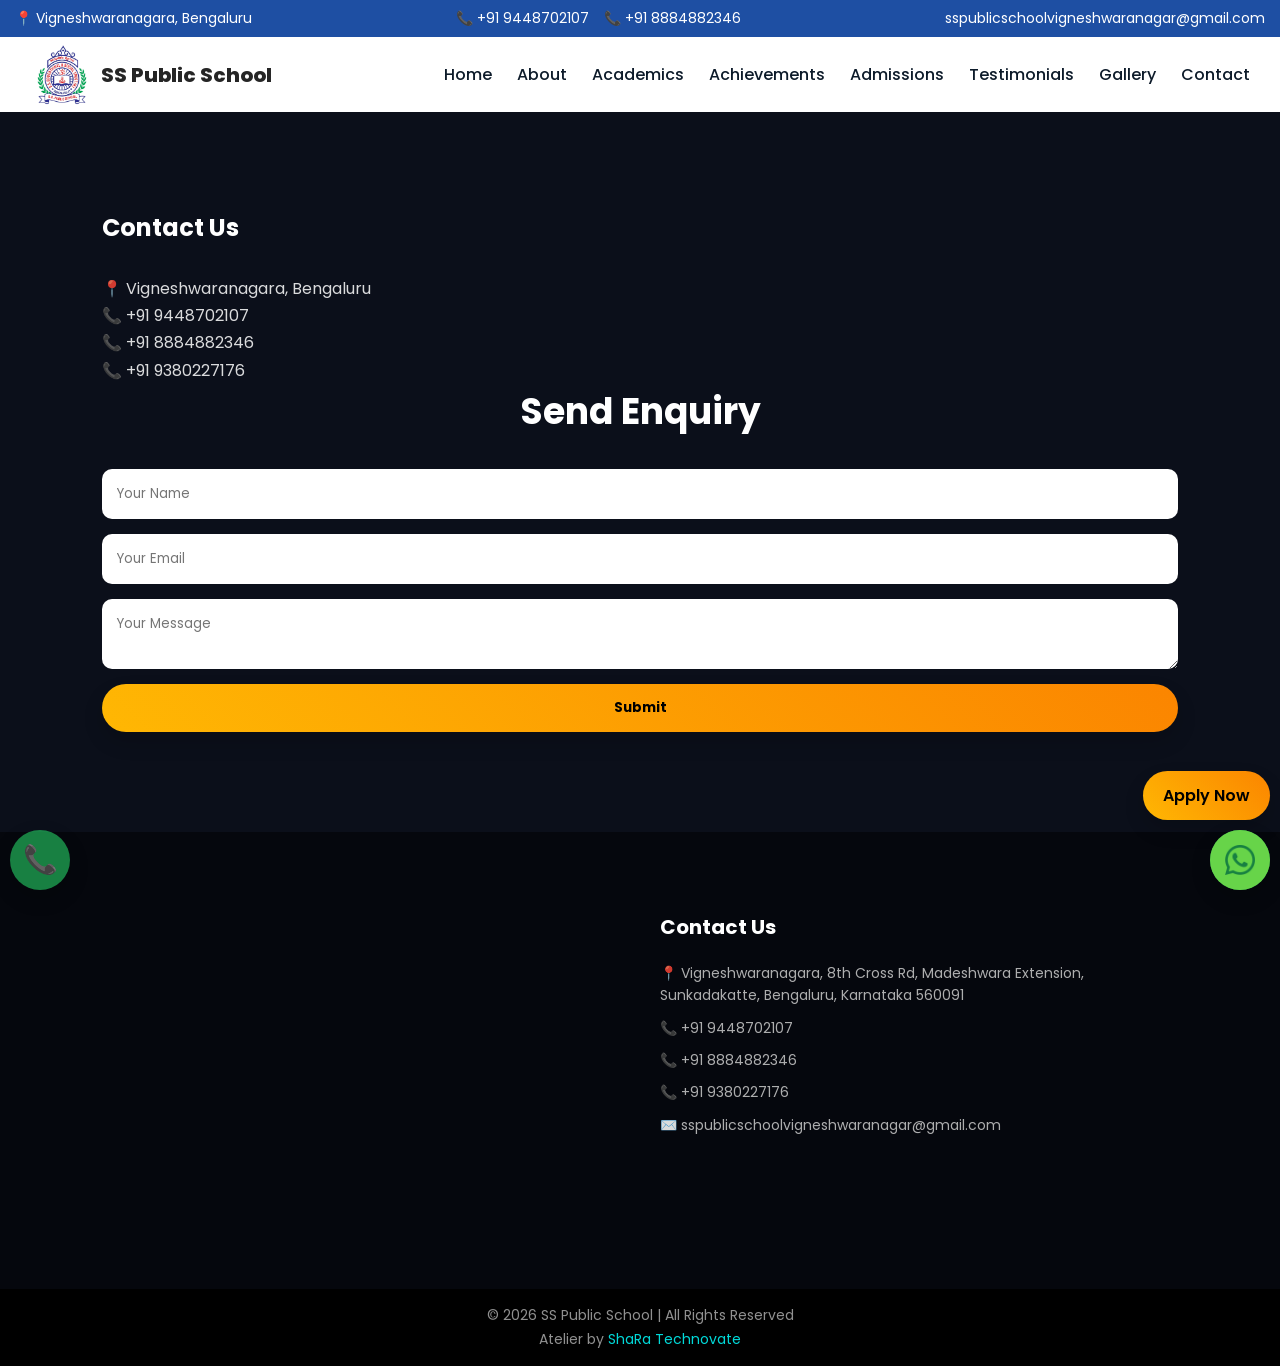
<file: contact.html>
<!DOCTYPE html>
<html lang="en">

<head>
  <meta charset="UTF-8">
  <meta name="viewport" content="width=device-width, initial-scale=1.0">
  <meta name="description"
    content="SS Public School in Vigneshwaranagara, Bengaluru offers quality education with modern facilities, experienced faculty and holistic development.">
  <title>Contact - SS Public School</title>
  <link rel="stylesheet" href="index.css">
  <link rel="stylesheet" href="global.css">
  <link rel="shortcut icon" href="sspslogo.jpeg" type="image/x-icon">
</head>

<body>
  <div class="progress-bar"></div>
  <div class="loader-wrapper">
    <div class="loader"></div>
  </div>

  <header id="header">
    <div class="top-bar">
      <div class="contact-info">

        <div class="contact-item">
          <a href="https://maps.app.goo.gl/DnabekUrFHfqosa66" target="_blank">
            📍 Vigneshwaranagara, Bengaluru
          </a>
        </div>

        <div class="contact-item">
          <a href="tel:+919448702107">📞 +91 9448702107</a>
          <a href="tel:+918884882346">📞 +91 8884882346</a>
          <!-- <a href="tel:+919380227176">📞 +91 9380227176</a> -->
        </div>

        <div class="contact-item">
          <a href="mailto:sspublicschoolvigneshwaranagar@gmail.com">
            sspublicschoolvigneshwaranagar@gmail.com
          </a>
        </div>

      </div>
    </div>

    <nav class="navbar">
      <div class="logo">
        <img src="./sspslogo.jpeg" height="60px" alt="SS Public School Logo">
        <p>SS Public School</p>
      </div>
      <div class="menu-toggle" id="menu-toggle">☰</div>

      <ul class="nav-links" id="nav-links">
        <li><a href="./index.html">Home</a></li>
        <li><a href="index.html#about">About</a></li>
        <li><a href="index.html#academics">Academics</a></li>
        <li><a href="index.html#achievements">Achievements</a></li>
        <li><a href="index.html#admissions">Admissions</a></li>
        <li><a href="index.html#testimonials">Testimonials</a></li>
        <li><a href="index.html#gallery">Gallery</a></li>
        <li><a href="index.html#contact">Contact</a></li>
      </ul>
    </nav>
  </header>

  <section class="contact-page">
    <h1>Contact Us</h1>

    <p>📍 Vigneshwaranagara, Bengaluru</p>
    <p>📞 +91 9448702107</p>
    <p>📞 +91 8884882346</p>
    <p>📞 +91 9380227176</p>

    <h2>Send Enquiry</h2>

    <form>
      <input type="text" placeholder="Your Name" required>
      <input type="email" placeholder="Your Email" required>
      <textarea placeholder="Your Message"></textarea>
      <button type="submit" class="btn-primary">Submit</button>
    </form>
  </section>

  <!-- footer section -->
  <footer class="footer" id="contact">
    <div class="footer-container">

      <!-- School Info -->
      <div class="footer-col">
        <iframe
          src="https://www.google.com/maps?q=XFVX+WQ9,+vigneshwara+nagara,+sunkdkatte,+8th+Cross+Rd,+Madeshwara+Extension,+Sunkadakatte,+Bengaluru,+Karnataka+560091&output=embed&z=17"
          width="100%" height="320" style="border:0;" allowfullscreen="" loading="lazy">
        </iframe>
      </div>

      <!-- Contact Info -->
      <div class="footer-col">
        <h3>Contact Us</h3>
        <p>📍 Vigneshwaranagara, 8th Cross Rd, Madeshwara Extension, Sunkadakatte, Bengaluru, Karnataka 560091</p>
        <p><a href="tel:+919448702107">📞 +91 9448702107</a></p>
        <p><a href="tel:+918884882346">📞 +91 8884882346</a></p>
        <p><a href="tel:+919380227176">📞 +91 9380227176</a></p>
        <p><a href="mailto:sspublicschoolvigneshwaranagar@gmail.com">
            ✉️ sspublicschoolvigneshwaranagar@gmail.com
          </a></p>
      </div>

    </div>

    <div class="footer-bottom">
      <p>© 2026 SS Public School | All Rights Reserved</p>
      <p>Atelier by <a href="https://sharatechnovate.com/" style="color: aqua; text-decoration: none;">ShaRa
          Technovate</a></p>
    </div>
  </footer>

  <script src="script.js"></script>

  <!-- floating buttons -->
  <a href="https://wa.me/919448702107" class="whatsapp-float" target="_blank">
    <img src="./whatsapp.png" alt="" style="height: 100%; border-radius: 50%;">
  </a>
  <a href="tel:+919448702107" class="whatsapp-float1" target="_blank">
    📞
  </a>
  <a href="#" class="apply-sticky">Apply Now</a>
</body>

</html>
</file>
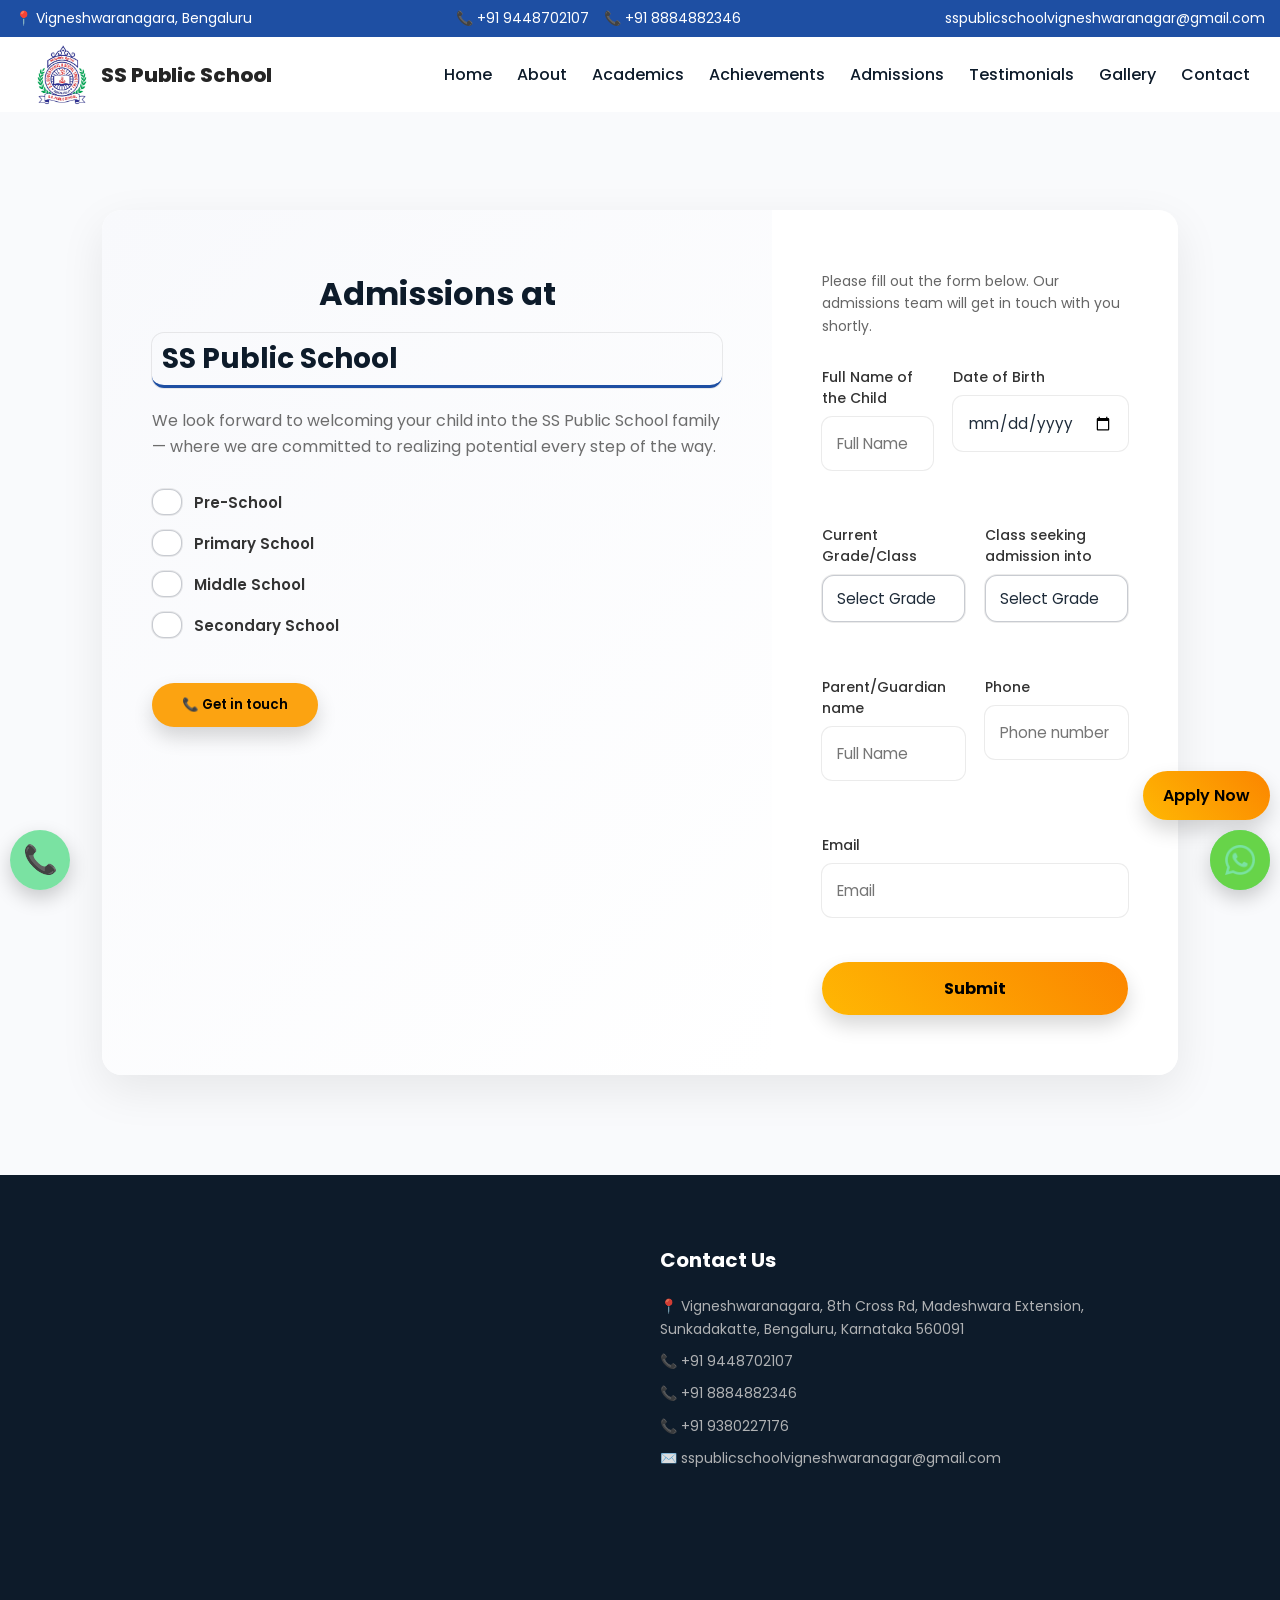
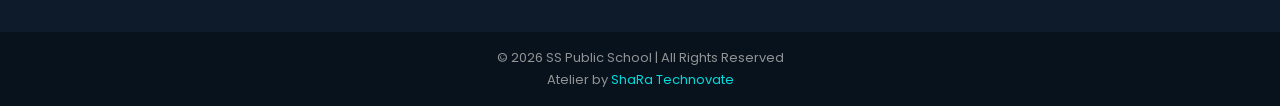
<file: enquiryform.html>
﻿<!DOCTYPE html>
<html lang="en">

<head>
    <meta charset="UTF-8">
    <meta name="viewport" content="width=device-width, initial-scale=1.0">
    <title>Enquiry Form</title>
    <link rel="stylesheet" href="enquiryform.css">
    <link rel="stylesheet" href="global.css">
    <link rel="stylesheet" href="index.css">
</head>

<body>
    <div class="progress-bar"></div>
    <div class="loader-wrapper">
        <div class="loader"></div>
    </div>

    <header id="header">
        <div class="top-bar">
            <div class="contact-info">

                <div class="contact-item">
                    <a href="https://maps.app.goo.gl/DnabekUrFHfqosa66" target="_blank">
                        📍 Vigneshwaranagara, Bengaluru
                    </a>
                </div>

                <div class="contact-item">
                    <a href="tel:+919448702107">📞 +91 9448702107</a>
                    <a href="tel:+918884882346">📞 +91 8884882346</a>
                </div>

                <div class="contact-item">
                    <a href="mailto:sspublicschoolvigneshwaranagar@gmail.com">
                        sspublicschoolvigneshwaranagar@gmail.com
                    </a>
                </div>

            </div>
        </div>

        <nav class="navbar">
            <div class="logo">
                <img src="./sspslogo.jpeg" height="60px" id="schoollogo" alt="SS Public School Logo">
                <p>SS Public School</p>
            </div>
            <div class="menu-toggle" id="menu-toggle">☰</div>

            <ul class="nav-links" id="nav-links">
                <li><a href="index.html#">Home</a></li>
                <li><a href="index.html#about">About</a></li>
                <li><a href="index.html#academics">Academics</a></li>
                <li><a href="index.html#achievements">Achievements</a></li>
                <li><a href="index.html#admissions">Admissions</a></li>
                <li><a href="index.html#testimonials">Testimonials</a></li>
                <li><a href="index.html#gallery">Gallery</a></li>
                <li><a href="index.html#contact">Contact</a></li>
            </ul>
        </nav>
    </header>
    <main class="admissions-section">
        <div class="admissions-container">
            <div class="admissions-wrapper">

                <!-- LEFT SECTION -->
                <div class="admissions-left">
                    <h2>Admissions at</h2>
                    <input type="text" class="school-name-input" value="SS Public School" readonly>

                    <p>We look forward to welcoming your child into the SS Public School family — where we are committed
                        to
                        realizing potential every step of the way.</p>

                    <div class="class-selection">
                        <label>
                            <input type="radio" name="class" value="pre-school" checked>
                            Pre-School
                        </label>
                        <label>
                            <input type="radio" name="class" value="primary">
                            Primary School
                        </label>
                        <label>
                            <input type="radio" name="class" value="middle">
                            Middle School
                        </label>
                        <label>
                            <input type="radio" name="class" value="secondary">
                            Secondary School
                        </label>

                    </div>

                    <button class="get-in-touch-btn">📞 Get in touch</button>
                </div>

                <!-- RIGHT SECTION - FORM -->
                <div class="admissions-right">
                    <div class="form-header">
                        Please fill out the form below. Our admissions team will get in touch with you shortly.
                    </div>

                    <form class="enquiry-form" action="" autocomplete="off">
                        <div class="form-row">
                            <div class="form-group">
                                <label for="name">Full Name of the Child</label>
                                <input type="text" id="name" name="name" placeholder="Full Name" required>
                            </div>
                            <div class="form-group">
                                <label for="dob">Date of Birth</label>
                                <input type="date" id="dob" name="dob" required>
                            </div>
                        </div>

                        <div class="form-row">
                            <div class="form-group">
                                <label for="current-grade">Current Grade/Class</label>
                                <select id="current-grade" name="current-grade" required>
                                    <option value="">Select Grade</option>
                                    <option value="lkg">LKG</option>
                                    <option value="ukg">UKG</option>
                                    <option value="1">Grade 1</option>
                                    <option value="2">Grade 2</option>
                                    <option value="3">Grade 3</option>
                                    <option value="4">Grade 4</option>
                                    <option value="5">Grade 5</option>
                                    <option value="6">Grade 6</option>
                                    <option value="7">Grade 7</option>
                                    <option value="8">Grade 8</option>
                                    <option value="9">Grade 9</option>
                                    <option value="10">Grade 10</option>
                                </select>
                            </div>
                            <div class="form-group">
                                <label for="seeking-grade">Class seeking admission into</label>
                                <select id="seeking-grade" name="seeking-grade" required>
                                    <option value="">Select Grade</option>
                                    <option value="lkg">LKG</option>
                                    <option value="ukg">UKG</option>
                                    <option value="1">Grade 1</option>
                                    <option value="2">Grade 2</option>
                                    <option value="3">Grade 3</option>
                                    <option value="4">Grade 4</option>
                                    <option value="5">Grade 5</option>
                                    <option value="6">Grade 6</option>
                                    <option value="7">Grade 7</option>
                                    <option value="8">Grade 8</option>
                                    <option value="9">Grade 9</option>
                                    <option value="10">Grade 10</option>
                                </select>
                            </div>
                        </div>

                        <div class="form-row">
                            <div class="form-group">
                                <label for="parent-name">Parent/Guardian name</label>
                                <input type="text" id="parent-name" name="parent-name" placeholder="Full Name" required>
                            </div>
                            <div class="form-group">
                                <label for="phone">Phone</label>
                                <input type="tel" id="phone" name="phone" placeholder="Phone number" required>
                            </div>
                        </div>

                        <div class="form-group">
                            <label for="email">Email</label>
                            <input type="email" id="email" name="email" placeholder="Email" required>
                        </div>

                        <button type="submit" class="form-submit-btn btn-primary">Submit</button>
                    </form>
                </div>
            </div>
        </div>
    </main>
    <!-- footer section -->
    <footer class="footer" id="contact">
        <div class="footer-container">

            <!-- School Info -->
            <div class="footer-col">
                <iframe
                    src="https://www.google.com/maps?q=XFVX+WQ9,+vigneshwara+nagara,+sunkdkatte,+8th+Cross+Rd,+Madeshwara+Extension,+Sunkadakatte,+Bengaluru,+Karnataka+560091&output=embed&z=17"
                    width="100%" height="320" style="border:0;" allowfullscreen="" loading="lazy">
                </iframe>
            </div>

            <!-- Contact Info -->
            <div class="footer-col">
                <h3>Contact Us</h3>
                <p>📍 Vigneshwaranagara, 8th Cross Rd, Madeshwara Extension, Sunkadakatte, Bengaluru, Karnataka
                    560091
                </p>
                <p><a href="tel:+919448702107">📞 +91 9448702107</a></p>
                <p><a href="tel:+918884882346">📞 +91 8884882346</a></p>
                <p><a href="tel:+919380227176">📞 +91 9380227176</a></p>
                <p><a href="mailto:sspublicschoolvigneshwaranagar@gmail.com">
                        ✉️ sspublicschoolvigneshwaranagar@gmail.com
                    </a></p>
            </div>
        </div>

        <div class="footer-bottom">
            <p>© 2026 SS Public School | All Rights Reserved</p>
            <p>Atelier by <a href="https://sharatechnovate.com/" style="color: aqua; text-decoration: none;">ShaRa
                    Technovate</a></p>
        </div>
    </footer>

    <script src="https://cdn.jsdelivr.net/npm/bootstrap@5.3.0/dist/js/bootstrap.bundle.min.js"></script>
    <script src="script.js"></script>

    <!-- floating buttons -->
    <a href="https://wa.me/919448702107" class="whatsapp-float" target="_blank">
        <img src="./whatsapp.png" alt="" style="height: 100%; border-radius: 50%;">
    </a>
    <a href="tel:+919448702107" class="whatsapp-float1" target="_blank">
        📞
    </a>
    <a href="#" class="apply-sticky">Apply Now</a>
</body>

</html>
</file>
<file: index.css>
/* ================= GLOBAL RESET ================= */
* {
  margin: 0;
  padding: 0;
  box-sizing: border-box;
  font-family: Poppins, sans-serif;
}

a {
  text-decoration: none;
}

body {
  overflow-x: hidden;
  animation: fadeInPage 1s ease;
  padding-top: 110px;
  /* match fixed header height */
}

@keyframes fadeInPage {
  from {
    opacity: 0;
  }

  to {
    opacity: 1;
  }
}

/* ================= SCROLL PROGRESS ================= */

.progress-bar {
  position: fixed;
  top: 0;
  left: 0;
  height: 4px;
  background: #fca311;
  /* background-color: red; */
  width: 0%;
  z-index: 9999;
}

/* ================= LOADER ================= */

.loader-wrapper {
  position: fixed;
  inset: 0;
  background: #0d1b2a;
  display: flex;
  justify-content: center;
  align-items: center;
  z-index: 9999;
}

.loader {
  width: 60px;
  height: 60px;
  border: 5px solid #ffffff30;
  border-top: 5px solid #fca311;
  border-radius: 50%;
  animation: spin 1s linear infinite;
}

@keyframes spin {
  to {
    transform: rotate(360deg);
  }
}

/* ================= HEADER ================= */
header {
  position: fixed;
  width: 100%;
  top: 0;
  left: 0;
  z-index: 1000;
}

/* ================= TOP BAR ================= */
.top-bar {
  background: #1e4fa3;
  padding: 8px 15px;
}

.contact-info {
  display: flex;
  justify-content: space-between;
  align-items: center;
  flex-wrap: wrap;
}

.contact-item {
  display: flex;
  gap: 15px;
  flex-wrap: wrap;
}

.contact-info a {
  color: #fff;
  text-decoration: none;
  font-size: 14px;
  transition: 0.3s;
}

.contact-info a:hover {
  color: #fca311;
}

/* ================= NAVBAR ================= */
.navbar {
  background: #ffffff;
  height: 75px;
  padding-left: 20px;
  padding-right: 30px;
  display: flex;
  justify-content: space-between;
  align-items: center;
  /* background-color: #fb8500; */
}

.logo {
  display: flex;
  align-items: center;
  justify-content: center;
  color: #000;
  /* background-color: #bd45c3; */
  height: 75px;
  padding: 0px 15px;
  margin: 0%;
  gap: 10px;
}

.logo>p {
  font-size: 20px;
  font-weight: 800;
  margin: 0;
}


.nav-links {
  list-style: none;
  display: flex;
  gap: 25px;
}

.nav-links a {
  text-decoration: none;
  color: #0d1b2a;
  font-weight: 500;
}

.menu-toggle {
  display: none;
  font-size: 24px;
  cursor: pointer;
  color: #000;
}

/* fix scrolling offset for anchored sections */
#about,
#academics,
#achievements,
#admissions,
#testimonials,
#gallery,
#contact {
  scroll-margin-top: 80px;
  /* adjust to header height */
}

/* ================= CAROUSEL STYLING ================= */

.carousel {
  margin-top: 0;
  overflow: hidden;
}

.carousel-inner {
  max-height: 600px;
  border-radius: 15px;
  overflow: hidden;
  box-shadow: 0 15px 45px rgba(0, 0, 0, 0.2);
}

.carousel-item {
  position: relative;
  transition: opacity 0.6s ease-in-out;
}

.carousel-item img {
  width: 100%;
  height: auto;
  max-height: 600px;
  object-fit: cover;
  filter: brightness(0.65) contrast(1.1);
}

.carousel-caption {
  position: absolute;
  bottom: 0;
  left: 0;
  right: 0;
  background: linear-gradient(180deg, rgba(0, 0, 0, 0) 0%, rgba(0, 0, 0, 0.8) 50%, rgba(0, 0, 0, 0.95) 100%);
  padding: 60px 30px 40px;
  color: white;
  display: block !important;
  text-align: center;
  opacity: 1 !important;
}

.carousel-caption h5 {
  font-size: 42px;
  font-weight: 700;
  margin-bottom: 15px;
  color: #fca311;
  letter-spacing: 1px;
}

.carousel-caption p {
  font-size: 18px;
  color: #f1f1f1;
  line-height: 1.6;
  margin: 0;
  font-weight: 500;
}


/* Carousel Control Buttons */
.carousel-control-prev,
.carousel-control-next {
  /* shrink to icon size and remove any background */
  width: auto;
  height: auto;
  padding: 8px;
  /* clickable padding around icon */
  top: 50%;
  transform: translateY(-50%);
  color: #fff;
  /* arrow color */
  background: transparent;
  /* no background at all */
  opacity: 1;
  transition: all 0.3s ease;
  display: flex;
  align-items: center;
  justify-content: center;
}

.carousel-control-prev-icon,
.carousel-control-next-icon {
  /* remove default background and use text arrows instead */
  background-image: none;
  width: auto;
  height: auto;
  filter: none;
  position: relative;
  display: inline-block;
}

.carousel-control-prev-icon::before,
.carousel-control-next-icon::before {
  content: '';
  font-family: sans-serif;
  font-weight: bold;
  font-size: 2.5rem;
  color: #fff;
  line-height: 1;
}

.carousel-control-prev-icon::before {
  content: '‹';
}

.carousel-control-next-icon::before {
  content: '›';
}

.carousel-control-prev {
  left: 25px;
}

.carousel-control-next {
  right: 25px;
}



/* Mobile Carousel */
@media (max-width: 768px) {
  .carousel-inner {
    height: min(50vh, 420px);
    min-height: 320px;
  }

  .carousel-caption {
    padding: 30px 15px 20px;
  }

  .carousel-caption h5 {
    font-size: 24px;
    margin-bottom: 10px;
  }

  .carousel-caption p {
    font-size: 14px;
  }

  .carousel-control-prev,
  .carousel-control-next {
    width: 40px;
    height: 40px;
  }

  .carousel-control-prev {
    left: 10px;
  }

  .carousel-control-next {
    right: 10px;
  }

  .carousel-indicators {
    bottom: 15px;
  }

  .carousel-indicators [data-bs-target] {
    width: 10px;
    height: 10px;
  }

  .carousel-indicators .active {
    width: 28px;
  }
}

/* ================= MOBILE ================= */
@media (max-width: 768px) {

  .contact-info {
    flex-direction: column;
    align-items: flex-start;
    gap: 6px;
  }

  .top-bar {
    display: none;
  }

  .navbar {
    padding-left: 5px;
    padding-right: 10px;
  }

  .logo>p {
    font-size: 28px;
    font-weight: 800;
  }

  .menu-toggle {
    display: block;
  }

  .nav-links {
    position: absolute;
    top: 100%;
    left: 0;
    width: 100%;
    background: #ffffff;
    flex-direction: column;
    align-items: center;
    gap: 15px;
    max-height: 0;
    overflow: hidden;
    transition: max-height 0.4s ease;
  }

  .nav-links.active {
    max-height: 350px;
    padding: 15px 0;
  }

  .hero h1 {
    font-size: 30px;
  }

  .hero p {
    font-size: 16px;
  }
}

/* ================= ABOUT SECTION ================= */

.about {
  padding: 100px 8%;
  background: #f9fafc;
  min-height: 100vh;
  /* background-color: #1e4fa3; */
}

.about-container {
  display: flex;
  align-items: center;
  gap: 60px;
  flex-wrap: wrap;
}

.about-image {
  flex: 1;
  overflow: hidden;
  border-radius: 20px;
}

.about-image img {
  width: 100%;
  display: block;
  border-radius: 20px;
  transition: transform 0.6s ease;
}

.about-image:hover img {
  transform: scale(1.05);
}

.about-content {
  flex: 1;
}

.about-content h2 {
  font-size: 36px;
  margin-bottom: 20px;
  color: #0d1b2a;
}

.about-content p {
  font-size: 18px;
  margin-bottom: 25px;
  line-height: 1.6;
  color: #444;
}

.values-section {
  padding: 60px 8%;
  background: #f9fafc;
}

.values-section h2 {
  text-align: center;
  margin-bottom: 30px;
  color: #0d1b2a;
}

.values-cards {
  display: grid;
  grid-template-columns: repeat(auto-fit, minmax(220px, 1fr));
  gap: 20px;
}

.value-card {
  display: grid;
  grid-template-columns: 80px 1fr;
  align-items: center;
  gap: 16px;
  background: #fff;
  border-radius: 15px;
  padding: 22px;
  box-shadow: 0 12px 24px rgba(0, 0, 0, 0.08);
  text-align: left;
}

.value-card-image {
  width: 80px;
  height: 80px;
  border-radius: 12px;
  overflow: hidden;
  display: flex;
  align-items: center;
  justify-content: center;
  background: #f1f3f6;
}

.value-card-image img {
  width: 100%;
  height: 100%;
  object-fit: cover;
}

.value-card-content h3 {
  font-size: 20px;
  color: #1e4fa3;
  margin-bottom: 8px;
}

.value-card p {
  color: #555;
  line-height: 1.5;
}

.about-highlights {
  list-style: none;
  margin-bottom: 30px;
}

.about-highlights li {
  margin-bottom: 10px;
  font-size: 16px;
}

/* ================= REVEAL ANIMATION ================= */

.reveal {
  opacity: 0;
  transform: translateY(60px);
  transition: all 1s ease;
}

.reveal.active {
  opacity: 1;
  transform: translateY(0);
}

/* ================= MOBILE ================= */

@media (max-width: 768px) {

  .about-container {
    flex-direction: column;
  }

  .about-content h2 {
    font-size: 28px;
  }

  .value-card {
    grid-template-columns: 1fr;
    text-align: center;
  }

  .value-card-content {
    text-align: center;
  }

  .value-card-image {
    margin: 0 auto;
  }

}

/* ============================= */
/* 🎓 ACADEMICS SECTION STYLE   */

/* 🎓 ACADEMICS SECTION STYLE   */
/* ============================= */

.academics {
  background: #abb5c0;
  /* background-color: #0d47a1; */
  color: #151313;
  padding: 100px 8%;
}

.academics-inner {
  display: flex;
  flex-wrap: wrap;
  justify-content: center;
  align-items: center;
  gap: 40px;
}

.academics-text {
  flex: 1 1 100%;
  max-width: 1300px;
  margin: 0 auto;
  padding: 20px;
  width: 100%;
  position: relative;
  z-index: 1;
  /* background-color: #ccc; */
  border-radius: 12px;
  align-items: center;
  text-align: center;

}

.academics-text h2 {
  font-size: 40px;
  text-align: center;
  margin-bottom: 20px;
}

.academics-cards-viewport {
  overflow: hidden;
  width: 100%;
  padding-bottom: 8px;
  box-sizing: border-box;
  position: relative;
}

.academics-cards {
  display: flex;
  flex-wrap: nowrap;
  gap: 20px;
  width: max-content;
  will-change: transform;
  transform: translate3d(0, 0, 0);
  animation: academics-marquee var(--marquee-duration, 28s) linear infinite;
}

.academics-cards-viewport:hover .academics-cards,
.academics-cards-viewport:focus-within .academics-cards {
  animation-play-state: paused;
}

/* Equal visible space on both left/right edges while cards move */
.academics-cards-viewport::before,
.academics-cards-viewport::after {
  content: "";
  position: absolute;
  top: 0;
  bottom: 0;
  width: 24px;
  /* background: #ccc; */
  pointer-events: none;
  width: 100%;
  z-index: 2;
}

.academics-cards-viewport::before {
  left: 0;
}

.academics-cards-viewport::after {
  right: 0;
}

.academics-cards .card {
  background: rgba(255, 255, 255, 0.1);
  padding: 20px;
  border-radius: 12px;
  text-align: left;
  flex: 0 0 300px;
}

@keyframes academics-marquee {
  from {
    transform: translateX(0);
  }

  to {
    transform: translateX(-50%);
  }
}

.academics-cards .card .icon {
  font-size: 32px;
  margin-bottom: 10px;
}

.academics-image {
  flex: 1 1 400px;
  text-align: center;
}

.academics-image img {
  max-width: 100%;
  border-radius: 12px;
}

/* ================= STATS SECTION ================= */

.stats {
  padding: 100px 8%;
  background: linear-gradient(135deg, #1e4fa3, #163d7a);
  color: white;
  text-align: center;
}

.stats-container {
  display: grid;
  grid-template-columns: repeat(auto-fit, minmax(200px, 1fr));
  gap: 40px;
}

.stat-box h2 {
  font-size: 48px;
  margin-bottom: 10px;
  font-weight: 700;
}

.stat-box p {
  font-size: 18px;
  letter-spacing: 1px;
}

/* Hover Lift */
.stat-box {
  transition: transform 0.4s ease;
}

.stat-box:hover {
  transform: translateY(-10px);
}

/* =================Admissions  SECTION ================= */

.cta {
  padding: 120px 8%;
  text-align: center;
  color: white;
  position: relative;
  background: url('https://images.pexels.com/photos/256395/pexels-photo-256395.jpeg') center/cover no-repeat;
}

.cta::before {
  content: "";
  position: absolute;
  inset: 0;
  background: rgba(0, 0, 0, 0.75);
}

.cta-content {
  position: relative;
  z-index: 2;
  max-width: 800px;
  margin: auto;
}

.cta h2 {
  font-size: 42px;
  margin-bottom: 20px;
}

.cta p {
  font-size: 18px;
  margin-bottom: 40px;
  line-height: 1.6;
}

.cta-buttons {
  display: flex;
  justify-content: center;
  gap: 20px;
  flex-wrap: wrap;
}

/* Slight glow effect for premium feel */
.cta .btn-primary:hover {
  box-shadow: 0 0 25px rgba(252, 163, 17, 0.6);
}

/* ================= TESTIMONIALS ================= */

.testimonials {
  padding: 100px 8%;
  background: #f9fafc;
  text-align: center;
}

.section-header h2 {
  font-size: 36px;
  margin-bottom: 10px;
  color: #0d1b2a;
}

.section-header p {
  font-size: 18px;
  margin-bottom: 60px;
  color: #555;
}

.testimonial-slider {
  overflow: hidden;
  max-width: 900px;
  margin: auto;
  position: relative;
}

.testimonial-track {
  display: flex;
  transition: transform 0.6s ease-in-out;
}

.testimonial-card {
  min-width: 100%;
  padding: 40px;
  background: white;
  border-radius: 20px;
  box-shadow: 0 15px 40px rgba(0, 0, 0, 0.08);
}

.testimonial-card p {
  font-size: 18px;
  margin-bottom: 20px;
  line-height: 1.6;
  color: #333;
}

.testimonial-card h4 {
  font-weight: 600;
  color: #1e4fa3;
}

/* ================= GALLERY ================= */

.gallery {
  padding: 100px 8%;
  background: #f9fafc;
  text-align: center;
}

.gallery-grid {
  display: grid;
  grid-template-columns: repeat(auto-fit, minmax(250px, 1fr));
  gap: 20px;
}

.gallery-grid img {
  width: 100%;
  border-radius: 15px;
  transition: 0.5s ease;
}

.gallery-grid img:hover {
  transform: scale(1.08);
}

.gallery .btn-primary {
  display: inline-block;
  margin: 40px auto 0;
}

/* .map-section {
  margin-top: 80px;
} */
/* ================= FOOTER ================= */

.footer {
  background: #0d1b2a;
  color: #ffffff;
  padding-top: 70px;
}

.footer-container {
  display: grid;
  grid-template-columns: repeat(auto-fit, minmax(250px, 1fr));
  gap: 40px;
  padding: 0 8% 60px;
}

.footer-col h3 {
  margin-bottom: 20px;
  font-size: 20px;
}

.footer-col p {
  font-size: 14px;
  line-height: 1.6;
  margin-bottom: 10px;
  color: #ccc;
}

.footer-col ul {
  list-style: none;
}

.footer-col ul li {
  margin-bottom: 10px;
}

.footer-col ul li a {
  color: #ccc;
  text-decoration: none;
  transition: 0.3s ease;
}

.footer-col ul li a:hover {
  color: #fca311;
}

.footer-col a {
  color: #ccc;
  text-decoration: none;
  transition: 0.3s ease;
}

.footer-col a:hover {
  color: #fca311;
}

.footer-bottom {
  background: #08121d;
  text-align: center;
  padding: 15px;
  font-size: 13px;
  color: #aaa;
}

/* ================= WHATSAPP FLOAT ================= */

.whatsapp-float {
  position: fixed;
  right: 10px;
  bottom: 10px;
  background: rgba(37, 211, 102, 0.6);
  font-size: 28px;
  width: 60px;
  height: 60px;
  border-radius: 50%;
  display: flex;
  justify-content: center;
  align-items: center;
  text-decoration: none;
  box-shadow: 0 8px 20px rgba(0, 0, 0, 0.2);
  animation: pulse 2s infinite;
  z-index: 999;
}

.whatsapp-float1 {
  position: fixed;
  left: 10px;
  bottom: 10px;
  background: rgba(37, 211, 102, 0.6);
  font-size: 28px;
  width: 60px;
  height: 60px;
  border-radius: 50%;
  display: flex;
  justify-content: center;
  align-items: center;
  text-decoration: none;
  box-shadow: 0 8px 20px rgba(0, 0, 0, 0.2);
  animation: pulse 2s infinite;
  z-index: 999;
}

@keyframes pulse {
  0% {
    box-shadow: 0 0 0 0 rgba(37, 211, 102, 0.6);
  }

  70% {
    box-shadow: 0 0 0 15px rgba(37, 211, 102, 0);
  }

  100% {
    box-shadow: 0 0 0 0 rgba(37, 211, 102, 0);
  }
}

/* ================= STICKY APPLY ================= */

.apply-sticky {
  position: fixed;
  bottom: 80px;
  right: 10px;
  background: linear-gradient(45deg, #ffb703, #fb8500);
  color: #000;
  padding: 12px 20px;
  border-radius: 30px;
  text-decoration: none;
  font-weight: 600;
  box-shadow: 0 10px 20px rgba(0, 0, 0, 0.16);
  transition: 0.3s ease;
  z-index: 998;
}

.apply-sticky:hover {
  transform: translateY(-2px);
  box-shadow: 0 16px 24px rgba(0, 0, 0, 0.22);
}


/* ============================= */
/* 🏫 FOUNDER SECTION            */
/* ============================= */

.founder-container {
  display: flex;
  gap: 50px;
  align-items: center;
  /* flex-wrap: wrap; */
}

.founder img {
  width: 350px;
  border-radius: 20px;
  transition: 0.4s;
}

.founder img:hover {
  transform: scale(1.05);
}

.founder-text h2 {
  text-align: left;
}

/* ============================= */
/* 🏆 ACHIEVEMENTS               */
/* ============================= */

.achievement-grid {
  display: grid;
  grid-template-columns: repeat(auto-fit, minmax(220px, 1fr));
  gap: 30px;
  text-align: center;
  margin-top: 40px;
}

.achievement-grid div {
  background: #111827;
  padding: 40px;
  border-radius: 20px;
  transition: 0.4s;
}

.achievement-grid div:hover {
  transform: translateY(-10px);
  background: linear-gradient(45deg, #1f2937, #111827);
}

/* ============================= */
/* 🖼 GALLERY                    */
/* ============================= */

.gallery-grid {
  display: grid;
  grid-template-columns: repeat(auto-fit, minmax(200px, 1fr));
  gap: 20px;
  margin-top: 40px;
}



.gallery-grid img {
  width: 100%;
  border-radius: 15px;
  transition: 0.4s;
}

.gallery-grid img:hover {
  transform: scale(1.07);
}

/* ============================= */
/* 👨‍🏫 LEADERSHIP               */
/* ============================= */

.leadership {
  display: flex;
  gap: 40px;
  justify-content: center;
  flex-wrap: wrap;
}

.leader-card {
  background: #111827;
  padding: 30px;
  border-radius: 20px;
  text-align: center;
  width: 280px;
  transition: 0.4s;
}

.leader-card img {
  width: 100%;
  border-radius: 15px;
  margin-bottom: 15px;
}

.leader-card:hover {
  transform: translateY(-10px);
}

/* ============================= */
/* 🎓 ADMISSIONS                 */
/* ============================= */
/* 📞 CONTACT FORM               */
/* ============================= */

form {
  display: flex;
  flex-direction: column;
  gap: 15px;
  margin-top: 20px;
}

form input,
form textarea {
  padding: 15px;
  border-radius: 10px;
  border: none;
  outline: none;
}

form button {
  padding: 15px;
  border-radius: 30px;
  border: none;
  font-weight: 600;
  cursor: pointer;
  background: linear-gradient(45deg, #ffb703, #fb8500);
}

/* ============================= */
/* MOBILE FLOATING BUTTONS      */
/* ============================= */

@media (max-width: 768px) {
  .whatsapp-float {
    bottom: 10px;
    right: 10px;
    left: auto;
  }

  .whatsapp-float1 {
    bottom: 80px;
    right: 10px;
    left: auto;
  }

  .apply-sticky {
    bottom: 150px;
    right: 10px;
  }
}

/* ===== ACADEMICS SECTION ===== */
.academics {
  padding: 80px 0;
  /* background: #555; */
}

.academic-grid {
  display: grid;
  grid-template-columns: repeat(3, 1fr);
  gap: 25px;
}

.academic-card {
  background: white;
  padding: 30px 20px;
  border-radius: 10px;
  text-align: center;
  transition: 0.3s;
  box-shadow: 0 5px 15px rgba(0, 0, 0, 0.05);
}

.academic-card h3 {
  margin-bottom: 15px;
  color: #0d47a1;
}

.academic-card p {
  font-size: 14px;
  color: #555;
  line-height: 1.6;
}

.academic-card:hover {
  transform: translateY(-5px);
  box-shadow: 0 10px 20px rgba(0, 0, 0, 0.1);
}

/* Highlight High School */
.highlight-card {
  background: #0d47a1;
  color: #555;
}

.highlight-card h3 {
  color: #ffc107;
}

.highlight-card p {
  color: white;
}

/* ===== RESPONSIVE ===== */
@media (max-width: 992px) {
  .academic-grid {
    grid-template-columns: repeat(2, 1fr);
  }
}

@media (max-width: 600px) {
  .academic-grid {
    grid-template-columns: 1fr;
  }
}

.explore-btn-wrapper {
  text-align: center;
  margin-top: 35px;
}

.explore-cards {
  margin-top: 28px;
  display: grid;
  grid-template-columns: repeat(auto-fit, minmax(220px, 1fr));
  gap: 20px;
}

.explore-card {
  position: relative;
  border-radius: 16px;
  overflow: hidden;
  cursor: pointer;
  box-shadow: 0 12px 22px rgba(0, 0, 0, 0.15);
  transition: transform 0.3s ease, box-shadow 0.3s ease;
}

.explore-card:hover {
  transform: translateY(-6px);
  box-shadow: 0 18px 28px rgba(0, 0, 0, 0.22);
}

.explore-card img {
  width: 100%;
  height: 180px;
  object-fit: cover;
  display: block;
}

.explore-card .overlay {
  position: absolute;
  inset: 0;
  background: rgba(110, 9, 73, 0.55);
  color: #fff;
  opacity: 0;
  display: flex;
  flex-direction: column;
  justify-content: center;
  align-items: center;
  padding: 15px;
  text-align: center;
  transition: opacity 0.25s ease;
}

.explore-card h3 {
  margin-bottom: 8px;
  font-size: 20px;
}

.explore-card p {
  font-size: 14px;
  line-height: 1.5;
}

.explore-card:hover .overlay {
  opacity: 1;
}

.explore-card .overlay::before {
  content: "";
  position: absolute;
  inset: 0;
  background: linear-gradient(180deg, rgba(252, 163, 17, 0.86), rgba(14, 68, 149, 0.8));
  mix-blend-mode: normal;
  opacity: 0.9;
}

.explore-card .overlay h3,
.explore-card .overlay p {
  position: relative;
  z-index: 1;
}

/* ===== FEATURED COURSES / EXPLORE ===== */
.featured-courses {
  padding: 80px 0;
  background: #f2f4f9;
}

.featured-courses .section-title {
  text-align: center;
  margin-bottom: 35px;
}

.featured-courses .section-title small {
  display: inline-block;
  letter-spacing: 1px;
  color: #f59e0b;
  font-weight: 700;
  margin-bottom: 8px;
  text-transform: uppercase;
  font-size: 12px;
}

.featured-grid {
  display: grid;
  grid-template-columns: repeat(auto-fit, minmax(220px, 1fr));
  gap: 20px;
}

.featured-card {
  background: #fff;
  border-radius: 16px;
  overflow: hidden;
  box-shadow: 0 12px 22px rgba(0, 0, 0, 0.12);
  transition: transform 0.3s ease, box-shadow 0.3s ease;
  text-align: center;
}

.featured-card:hover {
  transform: translateY(-6px);
  box-shadow: 0 18px 28px rgba(0, 0, 0, 0.2);
}

.featured-card img {
  width: 100%;
  height: 220px;
  object-fit: cover;
  display: block;
}

.featured-card .card-body {
  padding: 22px 18px 26px;
}

.featured-card h3 {
  margin: 0 0 10px;
  font-size: 18px;
  color: #0d47a1;
}

.featured-card p {
  margin: 0 0 16px;
  font-size: 14px;
  color: #555;
  line-height: 1.5;
}

.featured-card .btn {
  display: inline-block;
  padding: 10px 18px;
  border-radius: 8px;
  background: #f59e0b;
  color: #fff;
  text-decoration: none;
  font-weight: 600;
  transition: background 0.25s ease;
}

.featured-card .btn:hover {
  background: #dc7a0d;
}

/* ===== TEACHERS SECTION ===== */
.teachers {
  padding: 80px 0;
  background: #f7f8fb;
}

.teachers .section-title h2 {
  color: #0d47a1;
}

.teacher-grid {
  display: grid;
  grid-template-columns: repeat(auto-fit, minmax(220px, 1fr));
  gap: 22px;
  margin-top: 30px;
}

.teacher-card {
  background: #fff;
  border-radius: 16px;
  overflow: hidden;
  box-shadow: 0 12px 22px rgba(0, 0, 0, 0.08);
  transition: transform 0.25s ease, box-shadow 0.25s ease;
  text-align: center;
  padding-bottom: 22px;
}

.teacher-card:hover {
  transform: translateY(-6px);
  box-shadow: 0 18px 30px rgba(0, 0, 0, 0.18);
}

.teacher-card img {
  width: 100%;
  height: 180px;
  object-fit: cover;
  display: block;
}

.teacher-card .teacher-body {
  padding: 18px 16px 16px;
}

.teacher-card h3 {
  margin: 14px 0 6px;
  font-size: 20px;
  color: #0d47a1;
}

.teacher-card p {
  margin: 4px 0;
  font-size: 14px;
  color: #555;
  line-height: 1.5;
}

.teacher-card .btn {
  display: inline-block;
  margin-top: 14px;
  padding: 10px 18px;
  border-radius: 8px;
  background: #f59e0b;
  color: #fff;
  text-decoration: none;
  font-weight: 600;
  transition: background 0.25s ease;
  box-shadow: 0 10px 20px rgba(245, 158, 11, 0.25);
}

.teacher-card .btn:hover {
  background: #dc7a0d;
}
</file>
<file: global.css>
/* ============================= */
/* 🔥 GLOBAL RESET + SETTINGS   */
/* ============================= */

@import url('https://fonts.googleapis.com/css2?family=Poppins:wght@300;400;500;600;700;800;900&display=swap');

* {
  margin: 0;
  padding: 0;
  box-sizing: border-box;
}

html {
  scroll-behavior: smooth;
}

body {
  font-family: 'Poppins', sans-serif;
  background: #0b0f1a;
  color: #ffffff;
  overflow-x: hidden;
}

/* Smooth Fade Animation */
@keyframes fadeUp {
  from {
    opacity: 0;
    transform: translateY(40px);
  }

  to {
    opacity: 1;
    transform: translateY(0);
  }
}

section {
  padding: 100px 8%;
  animation: fadeUp 1s ease forwards;
}

.btn-primary {
  border: none;
  border-radius: 999px;
  padding: 14px 28px;
  font-weight: 700;
  cursor: pointer;
  transition: all 0.3s ease;
  box-shadow: 0 10px 20px rgba(0, 0, 0, 0.16);
}

.btn-primary {
  background: linear-gradient(45deg, #ffb703, #fb8500);
  color: #000;
}

.btn-primary:hover {
  transform: translateY(-2px);
  box-shadow: 0 16px 24px rgba(0, 0, 0, 0.22);
}


/* ============================= */
/* 💎 PREMIUM SECTIONS STYLE    */
/* ============================= */

h1,
h2 {
  font-weight: 700;
  margin-bottom: 30px;
}

h2 {
  font-size: 36px;
  text-align: center;
}

p {
  line-height: 1.7;
  opacity: 0.85;
}




/* ============================= */
/* 📌 FOOTER                     */
/* ============================= */

.footer {
  background: #05070d;
  padding-top: 80px;
}

.footer-container {
  display: grid;
  grid-template-columns: repeat(auto-fit, minmax(220px, 1fr));
  gap: 40px;
  padding: 0 8% 50px;
}

.footer-col h3 {
  margin-bottom: 20px;
}

.footer-col a {
  color: #ccc;
  text-decoration: none;
  transition: 0.3s;
}

.footer-col a:hover {
  color: #ffb703;
}

.footer-bottom {
  background: #000;
  text-align: center;
  padding: 15px;
  font-size: 14px;
}

/* ============================= */
/* 📱 MOBILE OPTIMIZATION        */
/* ============================= */

@media (max-width: 768px) {

  .hero h1 {
    font-size: 36px;
  }

  .hero p {
    font-size: 16px;
  }

  section {
    padding: 70px 5%;
  }

  .founder-container {
    flex-direction: column;
    text-align: center;
  }

  .founder-text h2 {
    text-align: center;
  }
}

.about-highlights {
  color: #0b0f1a;
}

.about-page>h2 {
  text-align: left;
}
</file>
<file: enquiryform.css>
﻿/* Enquiry Form Styling (matches provided mockup) */

html,
body {
    height: 100%;
    margin: 0;
}

body {
    font-family: system-ui, -apple-system, BlinkMacSystemFont, "Segoe UI", sans-serif;
    color: #2b2b2b;
    background: #f9fafc;
    min-height: 100vh;
}

.admissions-section {
    padding: 100px 8%;
    background: #f9fafc;
}

.admissions-container {
    max-width: 1200px;
    margin: 0 auto;
    background: #ffffff;
    border-radius: 20px;
    box-shadow: 0 15px 45px rgba(0, 0, 0, 0.08);
    overflow: hidden;
}

.admissions-wrapper {
    display: grid;
    grid-template-columns: 1fr 1fr;
    gap: 0;
}

.admissions-left {
    padding: 60px 50px;
    background: linear-gradient(135deg, #f8f9fc 0%, #ffffff 100%);
}

.admissions-left h2 {
    font-size: 32px;
    margin-bottom: 15px;
    color: #0d1b2a;
    font-weight: 700;
}

.school-name-input {
    display: inline;
    font-weight: 700;
    color: #0d1b2a;
    margin-bottom: 20px;
    font-size: 28px;
    background: transparent;
    border: none;
    border-bottom: 3px solid #1e4fa3;
    width: auto;
    min-width: 280px;
    padding: 5px 10px;
}

.school-name-input:focus {
    outline: none;
    border-bottom: 3px solid #fca311;
}

.admissions-left p {
    font-size: 16px;
    color: #555;
    line-height: 1.6;
    margin-bottom: 30px;
}

.class-selection {
    margin-bottom: 30px;
}

.class-selection label {
    display: flex;
    align-items: center;
    gap: 12px;
    margin-bottom: 15px;
    cursor: pointer;
    font-size: 15px;
    color: #333;
}

.class-selection input[type="radio"] {
    width: 18px;
    height: 18px;
    cursor: pointer;
    accent-color: #1e4fa3;
}

.get-in-touch-btn {
    background: #fca311;
    color: #000;
    border: none;
    padding: 12px 30px;
    border-radius: 25px;
    font-weight: 600;
    cursor: pointer;
    transition: 0.3s ease;
    margin-top: 15px;
    box-shadow: 0 10px 20px rgba(0, 0, 0, 0.16);
}

.get-in-touch-btn:hover {
    transform: translateY(-2px);
    box-shadow: 0 16px 24px rgba(0, 0, 0, 0.22);
}

.admissions-right {
    padding: 60px 50px;
    background: #ffffff;
}

.form-header {
    color: #666;
    margin-bottom: 30px;
    font-size: 14px;
    line-height: 1.6;
}

.form-row {
    display: grid;
    grid-template-columns: 1fr 1fr;
    gap: 20px;
    margin-bottom: 20px;
}

.form-group {
    margin-bottom: 20px;
}

.form-group label {
    display: block;
    font-size: 14px;
    font-weight: 500;
    margin-bottom: 8px;
    color: #333;
}

input,
select,
textarea {
    appearance: none;
    width: 100%;
    padding: 12px 15px;
    border: 2px solid rgba(0, 0, 0, 0.45);
    background: rgba(255, 255, 255, 0.95);
    border-radius: 10px;
    font-size: 14px;
    font-family: Poppins, sans-serif;
    color: #111;
    transition: 0.2s ease;
    box-shadow: 0 0 0 1px rgba(0, 0, 0, 0.08);
}

input:focus,
select:focus,
textarea:focus {
    outline: none;
    border-color: #1e4fa3;
    box-shadow: 0 0 0 3px rgba(30, 79, 163, 0.1);
}

.form-submit-btn {
    width: 100%;
    padding: 15px;
    background: linear-gradient(45deg, #ffb703, #fb8500);
    color: #000;
    border: none;
    border-radius: 8px;
    font-weight: 600;
    font-size: 16px;
    cursor: pointer;
    transition: 0.3s ease;
    margin-top: 10px;
    box-shadow: 0 10px 20px rgba(0, 0, 0, 0.16);
}

.form-submit-btn:hover {
    transform: translateY(-2px);
    box-shadow: 0 16px 24px rgba(0, 0, 0, 0.22);
}

@media (max-width: 768px) {
    .admissions-section {
        padding: 60px 4%;
    }

    .admissions-container {
        max-width: 100%;
        margin: 0 16px;
    }

    .admissions-wrapper {
        grid-template-columns: 1fr;
    }

    .admissions-left,
    .admissions-right {
        padding: 30px 20px;
    }

    .admissions-left h2 {
        font-size: 24px;
    }

    .school-name-input {
        font-size: 22px;
        min-width: 220px;
    }

    .form-row {
        grid-template-columns: 1fr;
    }

    .form-submit-btn {
        font-size: 15px;
        padding: 14px;
    }
}

.enquiry-page {
    flex: 1;
    display: flex;
    align-items: center;
    justify-content: center;
    padding: 40px 16px;
    width: 100%;
    max-width: 520px;
}

.enquiry-card {
    background: #ffffff;
    border-radius: 18px;
    box-shadow: 0 20px 40px rgba(0, 0, 0, 0.12);
    padding: 32px 28px;
    border: 1px solid rgba(0, 0, 0, 0.06);
}

.enquiry-card__header {
    margin-bottom: 24px;
}

.enquiry-card__title {
    font-size: 1.35rem;
    font-weight: 700;
    margin: 0 0 8px;
    color: #0f1b35;
}

.enquiry-card__subtitle {
    margin: 0;
    color: #5f6b7a;
    line-height: 1.5;
    font-size: 0.95rem;
}

.enquiry-form {
    width: 100%;
}

.form-grid {
    display: grid;
    grid-template-columns: repeat(2, minmax(0, 1fr));
    column-gap: 16px;
    row-gap: 16px;
}

.form-group {
    display: flex;
    flex-direction: column;
}

.form-group.full-width {
    grid-column: 1 / -1;
}

label {
    font-size: 0.9rem;
    color: #505f75;
    margin-bottom: 6px;
    font-weight: 600;
}

input,
select,
textarea {
    appearance: none;
    width: 100%;
    padding: 12px 14px;
    border: 1px solid rgba(74, 85, 104, 0.3);
    border-radius: 12px;
    background: #ffffff;
    font-size: 0.95rem;
    color: #1f2c3a;
    transition: border-color 150ms ease, box-shadow 150ms ease;
}

input:focus,
select:focus,
textarea:focus {
    outline: none;
    border-color: #4f9cff;
    box-shadow: 0 0 0 3px rgba(79, 156, 255, 0.18);
}

.submit-btn {
    width: 100%;
    margin-top: 18px;
    padding: 14px 0;
    border: none;
    border-radius: 12px;
    font-size: 1rem;
    font-weight: 700;
    color: #ffffff;
    background: linear-gradient(90deg, #ff9b00 0%, #ff7a00 100%);
    cursor: pointer;
    box-shadow: 0 12px 20px rgba(255, 129, 0, 0.25);
    transition: transform 150ms ease, box-shadow 150ms ease;
}

.submit-btn:hover {
    transform: translateY(-1px);
    box-shadow: 0 16px 24px rgba(255, 129, 0, 0.35);
}

@media (max-width: 520px) {
    .form-grid {
        grid-template-columns: 1fr;
    }

    .enquiry-card {
        padding: 26px 20px;
    }
}
</file>
